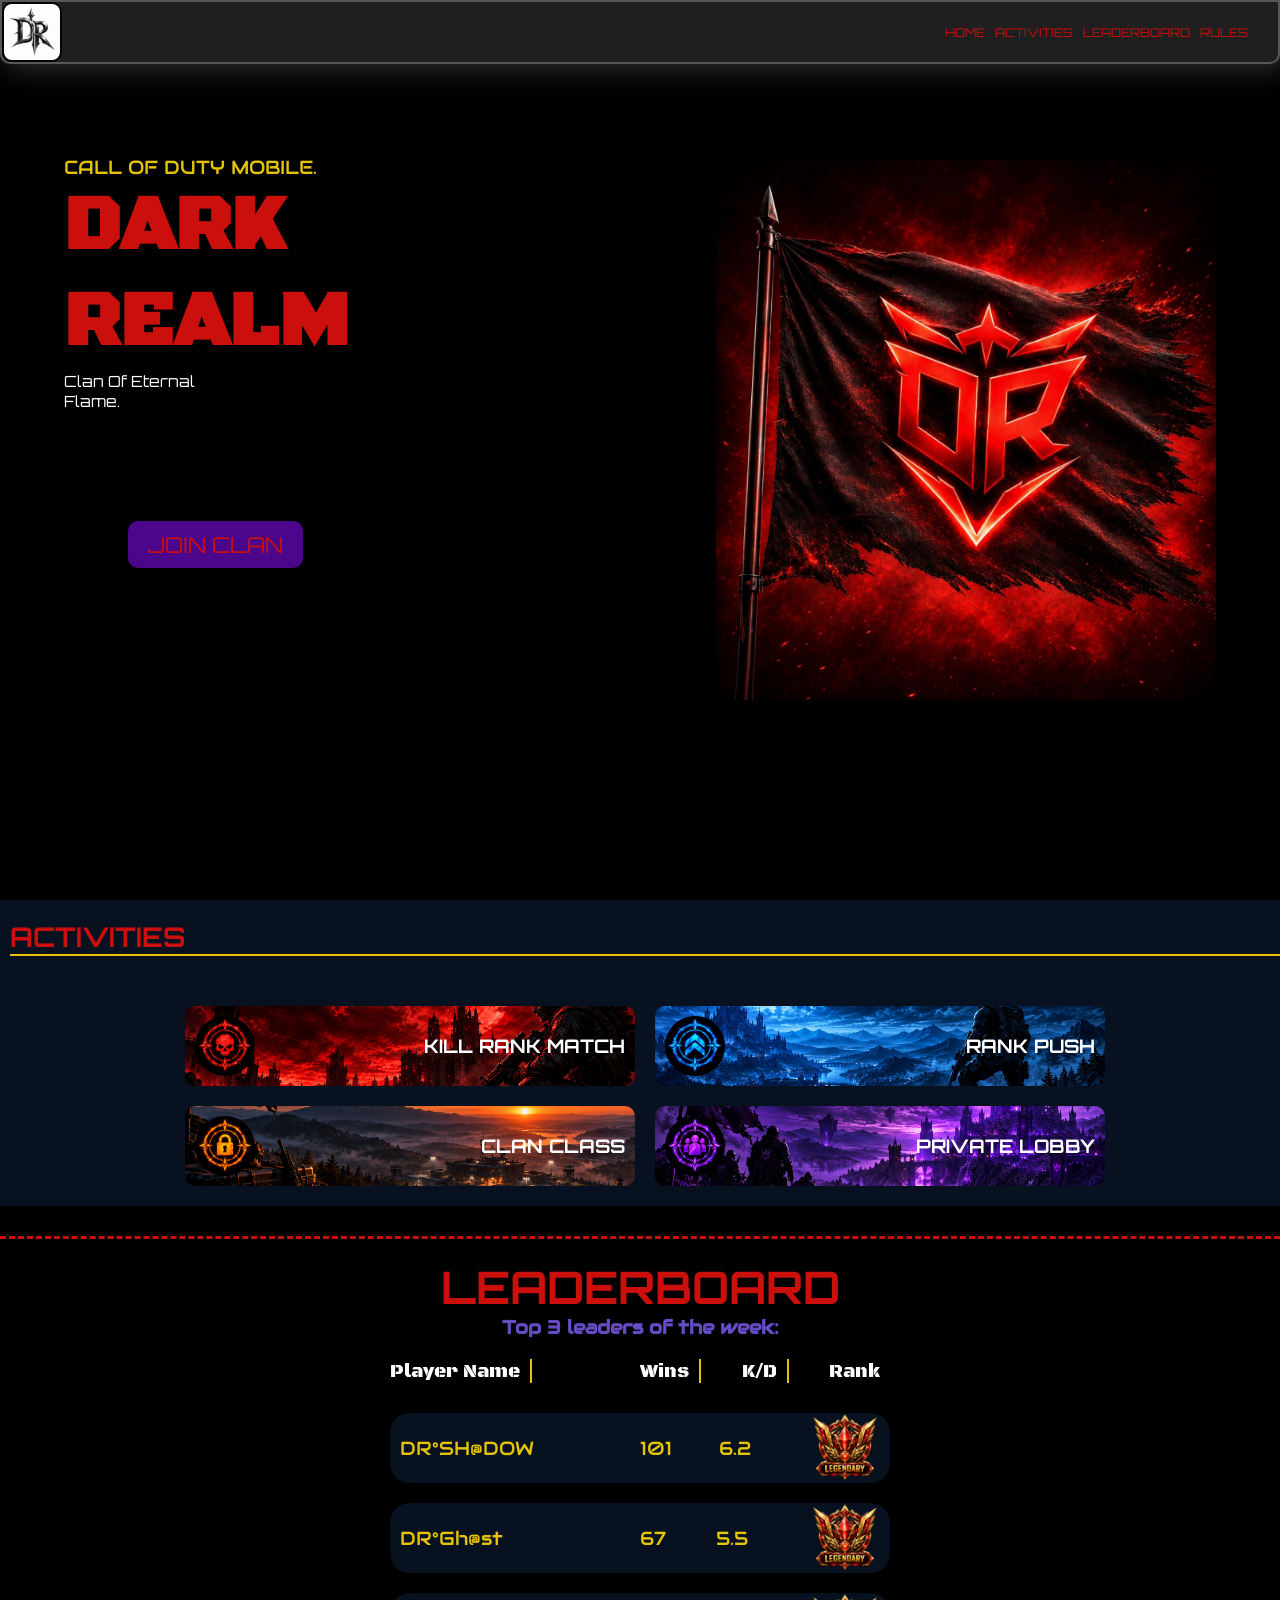
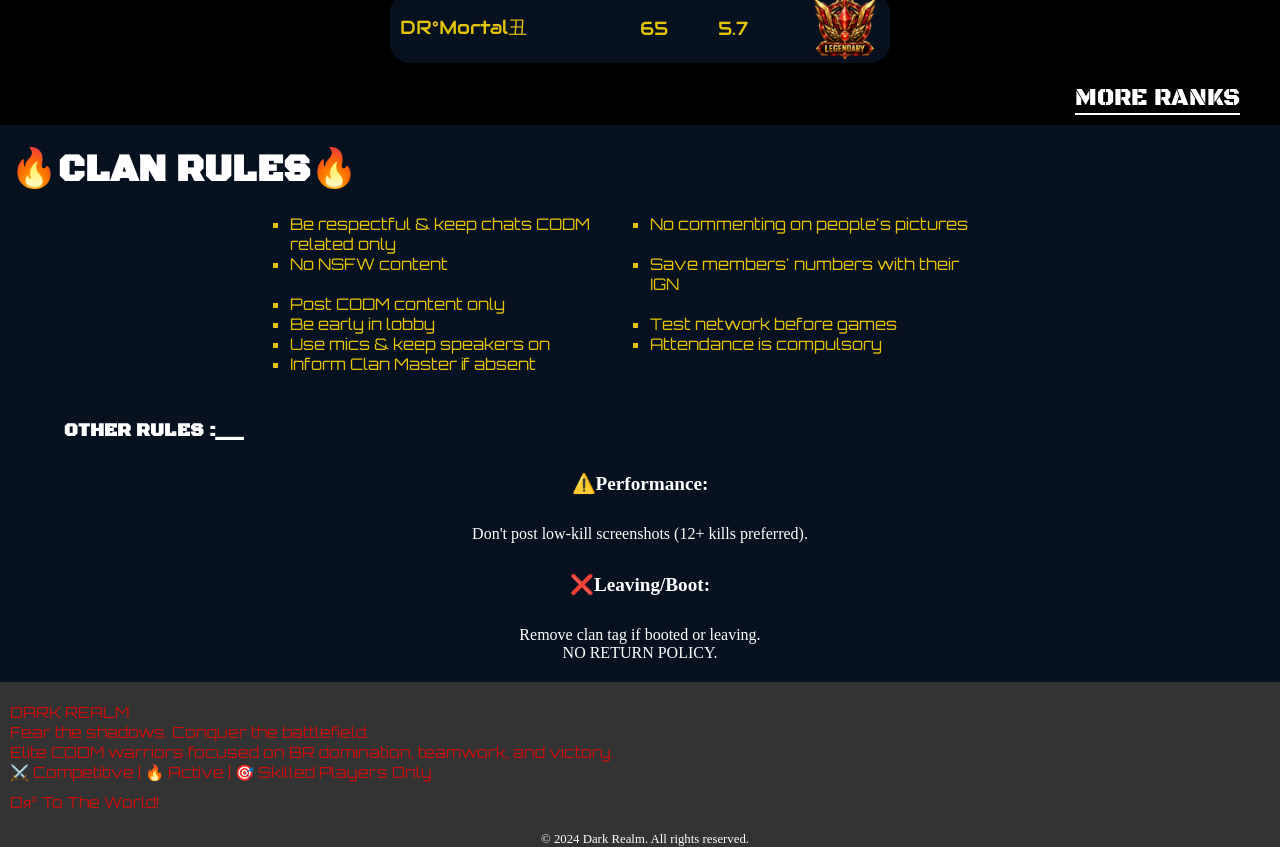
<file: index.html>
<!DOCTYPE html>
<html lang="en">
<head>
    <meta charset="UTF-8">
    <meta name="viewport" content="width=device-width, initial-scale=1.0">
    <link rel="icon" href="favico.png" type="image/png">
    <link rel="stylesheet" href="dark.css">
    <title>Dark Realm</title>
</head>
<body>
    <header id="home">
        <div class="nav">
        <img src="favico.png" alt="logo" >
        <nav>
           <button>MENU</button>
           <div>
            <a href="#home">HOME</a>
            <a href="#activities">ACTIVITIES</a>
            <a href="#leaderboard">LEADERBOARD</a>
            <a href="#rules">RULES</a>
            <a href="https://wa.me/2349075211606?text=I%20would%20like%20to%20join%20the%20clan!" target="_blank">JOIN CLAN</a>
           </div>
        </nav>
        </div>
        <div class="content">
                <p>CALL OF DUTY MOBILE.</p>
                <h1>DARK <span>REALM</span></h1>
                <p>Clan Of Eternal <br> Flame.</p>
                <a href="https://wa.me/2349075211606?text=I%20would%20like%20to%20join%20the%20clan!" target="_blank">JOIN CLAN</a>
                <img src="newback.jpg" alt="">
        </div>
    </header>
    <main>
        <section id="activities">
            <h2>ACTIVITIES</h2>
           <div>
             <div class="activity">
                <div>
                   <img src="logo1.png">
                   <h3>KILL RANK MATCH</h3>
                </div>
                <p>Lorem, ipsum dolor sit amet consectetur adipisicing elit. Cumque veritatis, tenetur alias quis ullam eaque aut suscipit amet laborum ipsum.</p>
            </div>
            <div class="activity">
                <div>
                   <img src="logo2.png">
                   <h3>RANK PUSH</h3>
                </div>
                <p>Lorem ipsum dolor, sit amet consectetur adipisicing elit. Consequuntur a corrupti dolorem porro delectus atque eius quam beatae rem magnam.</p>
            </div>
            <div class="activity">
                <div>
                   <img src="logo3.png">
                   <h3>CLAN CLASS</h3>
                </div>
                <p>Lorem ipsum dolor, sit amet consectetur adipisicing elit. Delectus laborum vel qui quo nisi repudiandae quasi molestias ipsam quaerat iusto!</p>
            </div>
            <div class="activity">
                <div>
                   <img src="logo4.png">
                   <h3>PRIVATE LOBBY</h3>
                </div>
                <p>Lorem ipsum dolor sit, amet consectetur adipisicing elit. Iste praesentium minima excepturi rem aperiam tenetur quisquam porro necessitatibus nemo reiciendis?</p>
            </div>
        </section>
        <section id="leaderboard">
            <h2>LEADERBOARD</h2>
            <P>Top 3 leaders of the week:</P>
            <div class="table">
                   <div class="thead">
                            <p>Player Name</p>
                        <div>
                          <p>Wins</p>
                          <p>K/D</p>
                          <p>Rank</p>
                        </div>
                   </div>
                    <div class="tbody">
                        <p>DR°SH@DOW</p>
                        <div>
                          <p>101</p>
                          <p>6.2</p>
                          <img src="legendary.png" alt="">
                        </div>
                   </div>
                   <div class="tbody">
                        <p>DR°Gh@st</p>
                        <div>
                          <p>67</p>
                          <p>5.5</p>
                          <img src="legendary.png" alt=""> 
                        </div>
                   </div>
                   <div class="tbody">
                        <p>DR°Mortal丑</p>
                        <div>
                          <p>65</p>
                          <p>5.7</p>
                          <img src="legendary.png" alt=""> 
                        </div>
                   </div>
                   <a href="leaderboard.html">MORE RANKS</a>
            </div>
        </section>
        <section id="rules">
            <h2>CLAN RULES</h2>
            <ul>
               <li>Be respectful & keep chats CODM related only</li>
               <li>No commenting on people&apos;s pictures</li>
               <li>No NSFW content</li>
               <li>Save members&apos; numbers with their IGN</li>
               <li>Post CODM content only</li>
               <div class="line"></div>
               <li>Be early in lobby</li>
               <li>Test network before games</li>
               <li>Use mics & keep speakers on</li>
               <li>Attendance is compulsory</li>
               <li>Inform Clan Master if absent</li>
            </ul>
            <h3>OTHER RULES :__</h3>
            <h4>Performance:</h4>
            <p> Don&apos;t post low-kill screenshots (12+ kills preferred).</p>
            <h4>Leaving/Boot:</h4>
            <p> Remove clan tag if booted or leaving. <br>
                NO RETURN POLICY.
            </p>
        </section>
        </div>
    </main>
    <footer>
        <div>
            <p>DARK REALM <br>
               Fear the shadows. Conquer the battlefield.<br>
               Elite CODM warriors focused on BR domination, teamwork, and victory.<br>
               ⚔️ Competitive | 🔥 Active | 🎯 Skilled Players Only</p>
            <p>Dя° To The World!</p>
        </div>
        <p>© 2024 Dark Realm. All rights reserved.</p>
    </footer>
</body>
</html>
</file>
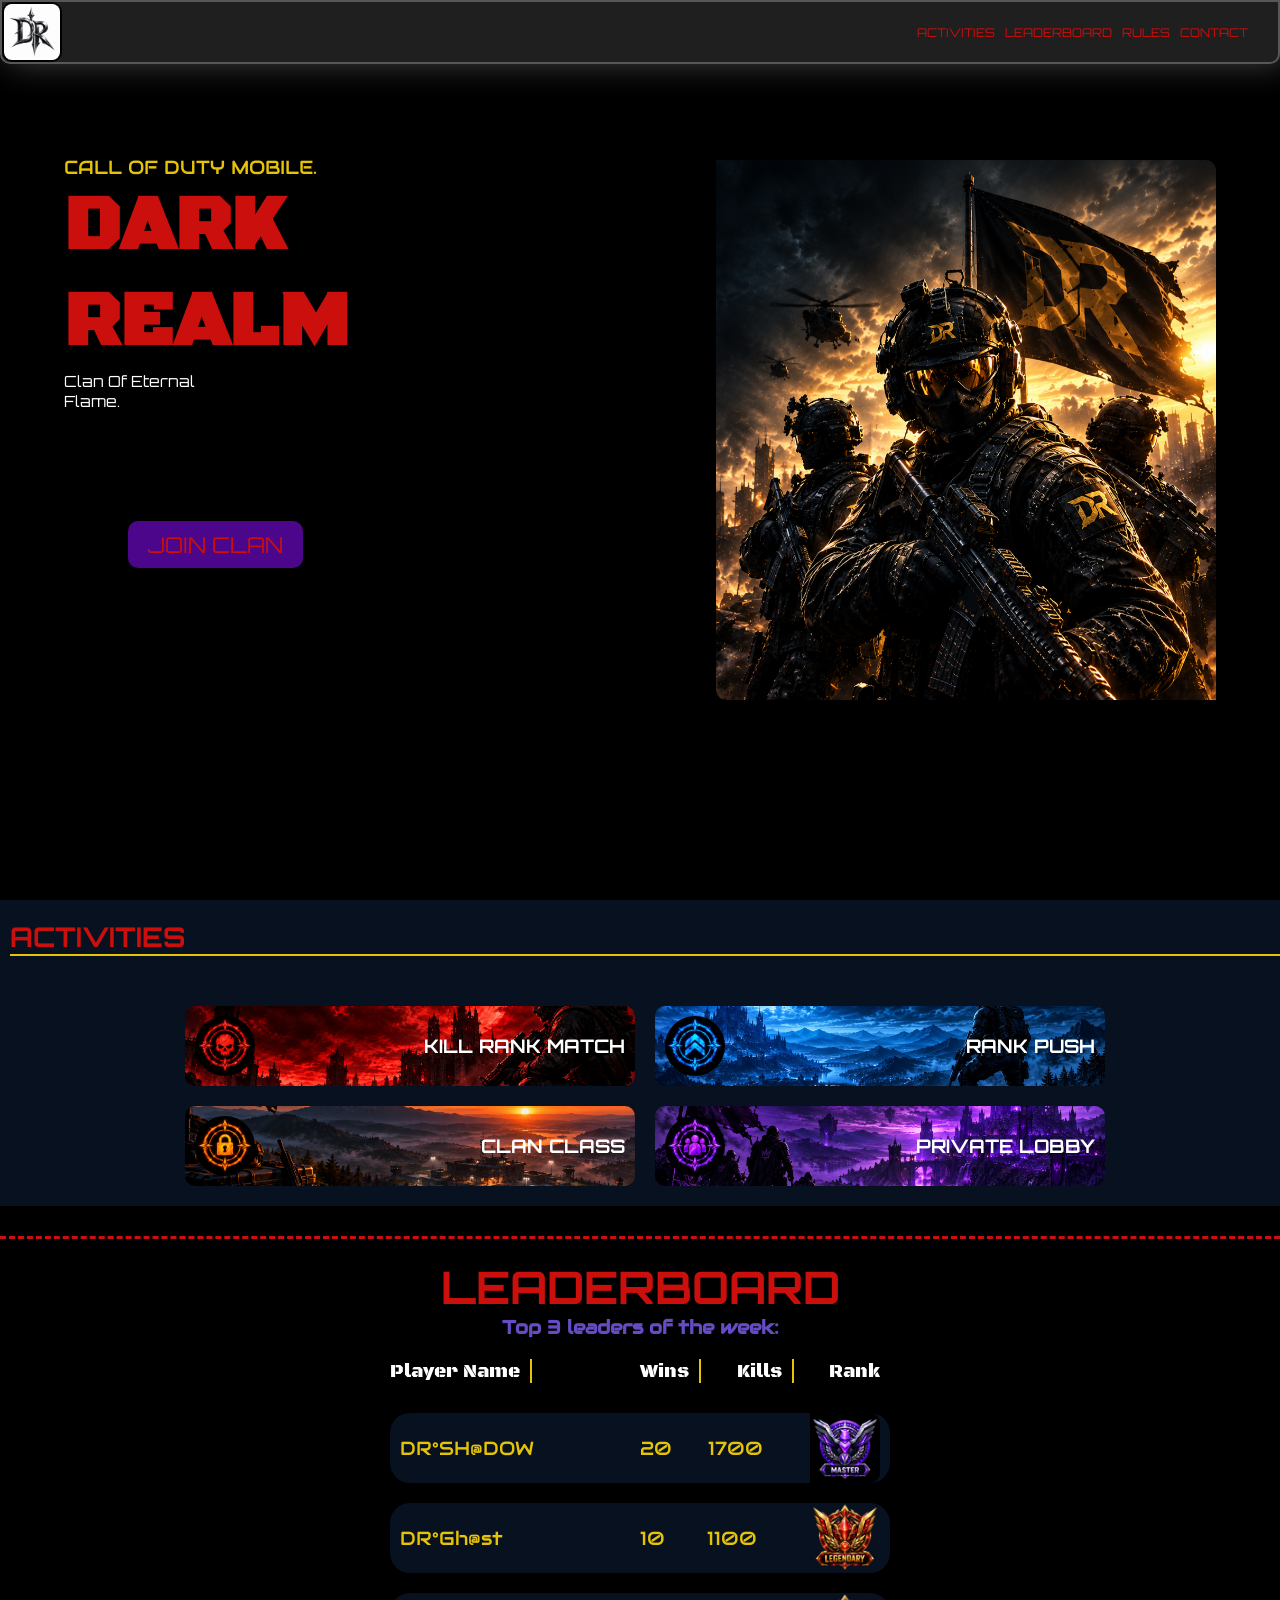
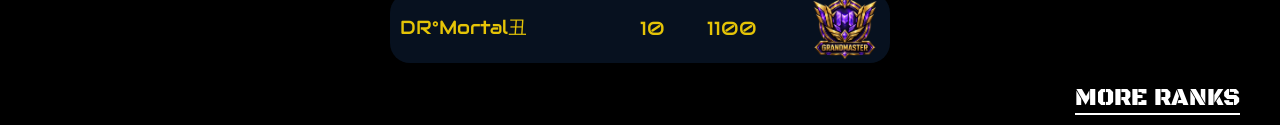
<file: dark.html>
<!DOCTYPE html>
<html lang="en">
<head>
    <meta charset="UTF-8">
    <meta name="viewport" content="width=device-width, initial-scale=1.0">
    <link rel="icon" href="favico.png" type="image/png">
    <link rel="stylesheet" href="dark.css">
    <title>Dark Realm</title>
</head>
<body>
    <header>
        <div class="nav">
        <img src="favico.png" alt="logo" >
        <nav>
           <button>MENU</button>
           <div>
            <a href="#activities">ACTIVITIES</a>
            <a href="#leaderboard">LEADERBOARD</a>
            <a href="#rules">RULES</a>
            <a href="#contact">CONTACT</a>
            <a href="#">JOIN CLAN</a>
           </div>
        </nav>
        </div>
        <div class="content">
                <p>CALL OF DUTY MOBILE.</p>
                <h1>DARK <span>REALM</span></h1>
                <p>Clan Of Eternal <br> Flame.</p>
                <a href="">JOIN CLAN</a>
                <img src="background.png" alt="">
        </div>
    </header>
    <main>
        <section id="activities">
            <h2>ACTIVITIES</h2>
           <div>
             <div class="activity">
                <div>
                   <img src="logo1.png">
                   <h3>KILL RANK MATCH</h3>
                </div>
                <p>Lorem, ipsum dolor sit amet consectetur adipisicing elit. Cumque veritatis, tenetur alias quis ullam eaque aut suscipit amet laborum ipsum.</p>
            </div>
            <div class="activity">
                <div>
                   <img src="logo2.png">
                   <h3>RANK PUSH</h3>
                </div>
                <p>Lorem ipsum dolor, sit amet consectetur adipisicing elit. Consequuntur a corrupti dolorem porro delectus atque eius quam beatae rem magnam.</p>
            </div>
            <div class="activity">
                <div>
                   <img src="logo3.png">
                   <h3>CLAN CLASS</h3>
                </div>
                <p>Lorem ipsum dolor, sit amet consectetur adipisicing elit. Delectus laborum vel qui quo nisi repudiandae quasi molestias ipsam quaerat iusto!</p>
            </div>
            <div class="activity">
                <div>
                   <img src="logo4.png">
                   <h3>PRIVATE LOBBY</h3>
                </div>
                <p>Lorem ipsum dolor sit, amet consectetur adipisicing elit. Iste praesentium minima excepturi rem aperiam tenetur quisquam porro necessitatibus nemo reiciendis?</p>
            </div>
        </section>
        <section id="leaderboard">
            <h2>LEADERBOARD</h2>
            <P>Top 3 leaders of the week:</P>
            <div class="table">
                   <div class="thead">
                            <p>Player Name</p>
                        <div>
                          <p>Wins</p>
                          <p>Kills</p>
                          <p>Rank</p>
                        </div>
                   </div>
                    <div class="tbody">
                        <p>DR°SH@DOW</p>
                        <div>
                          <p>20</p>
                          <p>1700</p>
                          <img src="master.png" alt="">
                        </div>
                   </div>
                   <div class="tbody">
                        <p>DR°Gh@st</p>
                        <div>
                          <p>10</p>
                          <p>1100</p>
                          <img src="legendary.png" alt=""> 
                        </div>
                   </div>
                   <div class="tbody">
                        <p>DR°Mortal丑</p>
                        <div>
                          <p>10</p>
                          <p>1100</p>
                          <img src="grandmaster.png" alt=""> 
                        </div>
                   </div>
                   <a href="">MORE RANKS</a>
            </div>
        </section>
        <!--
        <section></section>
        <section></section>-->
        </div>
    </main>
</body>
</html>
</file>
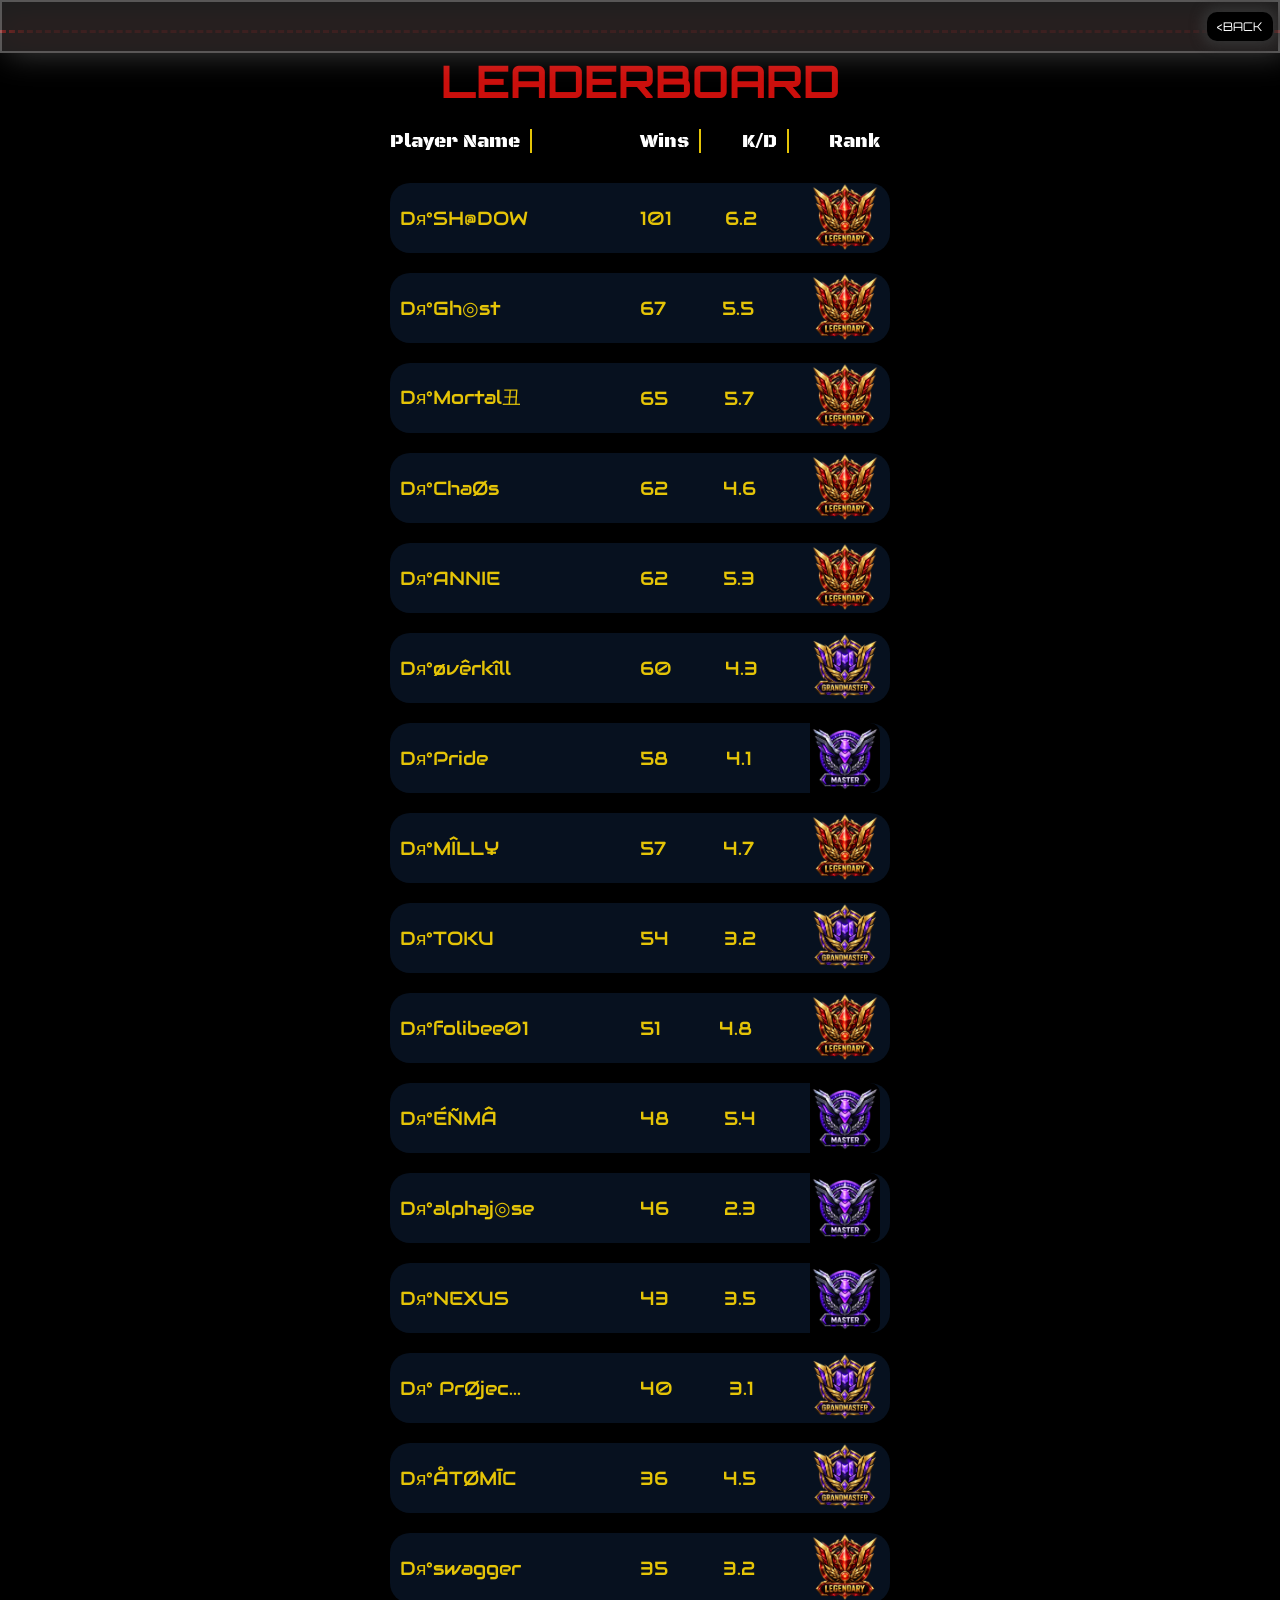
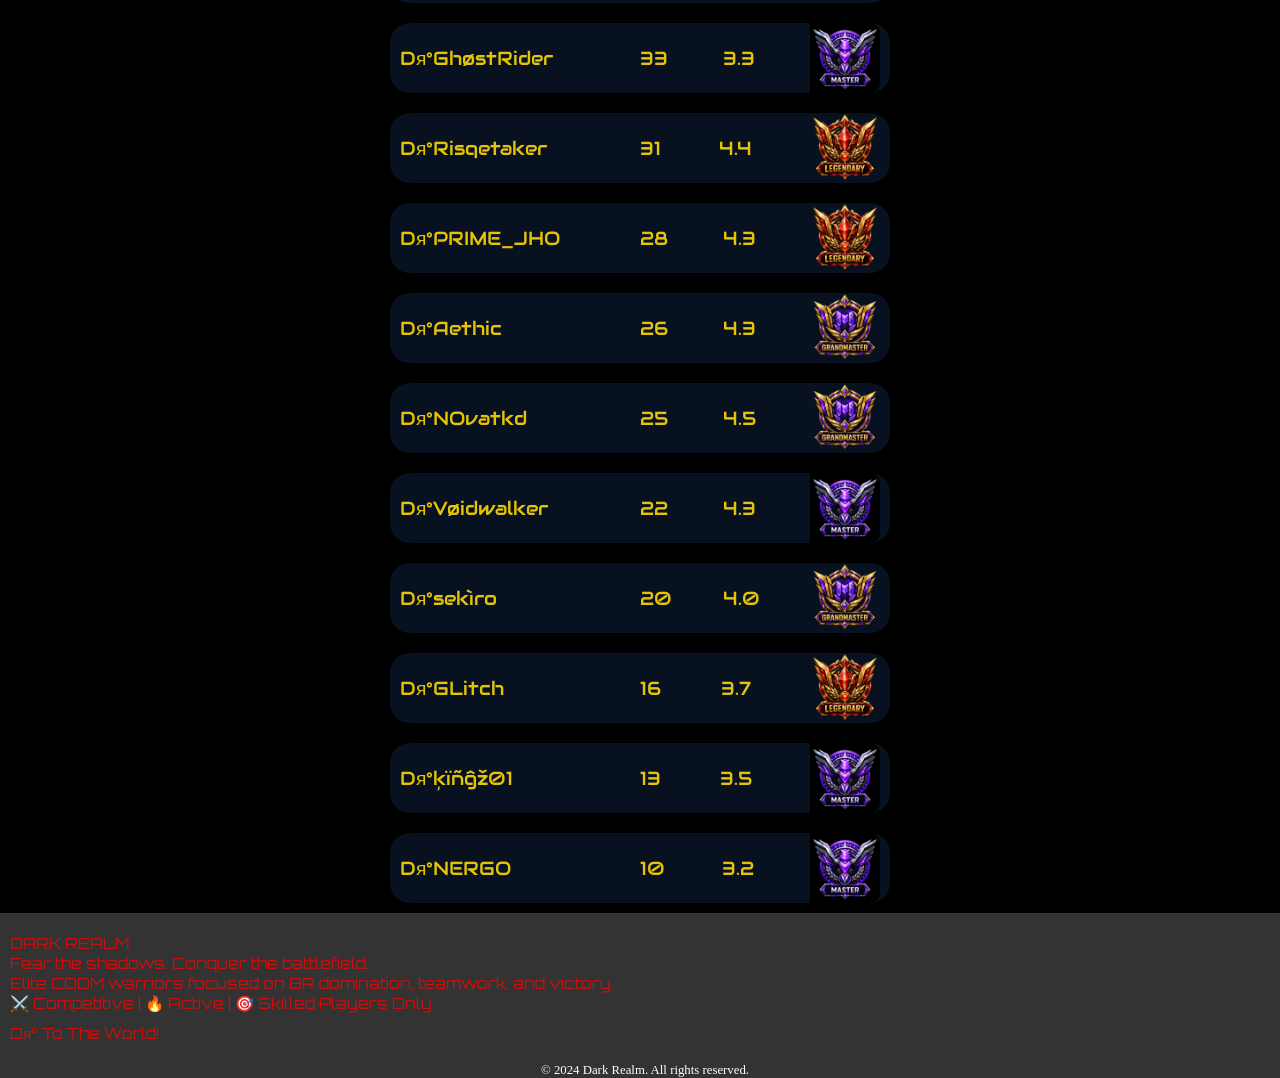
<file: leaderboard.html>
<!DOCTYPE html>
<html lang="en">
<head>
    <meta charset="UTF-8">
    <meta name="viewport" content="width=device-width, initial-scale=1.0">
    <link rel="stylesheet" href="dark2.css">
    <link rel="icon" href="favico.png" type="image/png">
    <title>leaderboard page</title>
</head>
<body>
    <header>
         <nav>
           <a href="index.html">&lt;BACK</a>
         </nav>
         <section id="leaderboard">
            <h2>LEADERBOARD</h2>
            <p></p>
            <div class="table">
                   <div class="thead">
                            <p>Player Name</p>
                        <div>
                          <p>Wins</p>
                          <p>K/D</p>
                          <p>Rank</p>
                        </div>
                   </div>
                    <div class="tbody">
                        <p>Dя°SH@DOW</p>
                        <div>
                          <p>101</p>
                          <p>6.2</p>
                          <img src="legendary.png" alt="">
                        </div>
                   </div>
                   <div class="tbody">
                        <p>Dя°Gh◎st</p>
                        <div>
                          <p>67</p>
                          <p>5.5</p>
                          <img src="legendary.png" alt=""> 
                        </div>
                   </div>
                   <div class="tbody">
                        <p>Dя°Mortal丑</p>
                        <div>
                          <p>65</p>
                          <p>5.7</p>
                          <img src="legendary.png" alt=""> 
                        </div>
                   </div>
                   <!--new start-->
                   <div class="tbody">
                            <p>Dя°ChaØs</p>
                            <div>
                              <p>62</p>
                              <p>4.6</p>
                              <img src="legendary.png" alt=""> 
                            </div>
                    </div>    
                   <div class="tbody">
                        <p>Dя°ANNIE</p>
                        <div>
                          <p>62</p>
                          <p>5.3</p>
                          <img src="legendary.png" alt=""> 
                        </div>
                   </div>
                    <div class="tbody">
                          <p>Dя°øvêrkîll</p>
                          <div>
                            <p>60</p>
                            <p>4.3</p>
                            <img src="grandmaster.png" alt=""> 
                          </div>
                    </div>
                    <div class="tbody">
                            <p>Dя°Pride</p>
                            <div>
                              <p>58</p>
                              <p>4.1</p>
                              <img src="master.png" alt=""> 
                            </div>
                    </div>
                    <div class="tbody">
                            <p>Dя°MÎLL¥</p>
                            <div>
                              <p>57</p>
                              <p>4.7</p>
                              <img src="legendary.png" alt=""> 
                            </div>
                    </div> 
                    <div class="tbody">
                            <p>Dя°TOKU</p>
                            <div>
                              <p>54</p>
                              <p>3.2</p>
                              <img src="grandmaster.png" alt=""> 
                            </div>
                    </div>
                    <div class="tbody">
                            <p>Dя°folibee01</p>
                            <div>
                              <p>51</p>
                              <p>4.8</p>
                              <img src="legendary.png" alt=""> 
                            </div>
                    </div>
                    <div class="tbody">
                            <p>Dя°ÉÑMÂ</p>
                            <div>
                              <p>48</p>
                              <p>5.4</p>
                              <img src="master.png" alt=""> 
                            </div>
                    </div> 
                    <div class="tbody">
                            <p>Dя°alphaj◎se</p>
                            <div>
                              <p>46</p>
                              <p>2.3</p>
                              <img src="master.png" alt=""> 
                            </div>
                    </div>
                    <div class="tbody">
                            <p>Dя°NEXUS</p>
                            <div>
                              <p>43</p>
                              <p>3.5</p>
                              <img src="master.png" alt=""> 
                            </div>
                    </div>
                    <div class="tbody">
                            <p>Dя° PrØjec...</p>
                            <div>
                              <p>40</p>
                              <p>3.1</p>
                              <img src="grandmaster.png" alt=""> 
                            </div>
                    </div>
                    <div class="tbody">
                            <p>Dя°ÅTØMĪC</p>
                            <div>
                              <p>36</p>
                              <p>4.5</p>
                              <img src="grandmaster.png" alt=""> 
                            </div>
                    </div>
                    <div class="tbody">
                            <p>Dя°swagger</p>
                            <div>
                              <p>35</p>
                              <p>3.2</p>
                              <img src="legendary.png" alt=""> 
                            </div>
                    </div>
                    <div class="tbody">
                            <p>Dя°GhøstRider</p>
                            <div>
                              <p>33</p>
                              <p>3.3</p>
                              <img src="master.png" alt=""> 
                            </div>
                    </div>
                    <div class="tbody">
                            <p>Dя°Risqetaker</p>
                            <div>
                              <p>31</p>
                              <p>4.4</p>
                              <img src="legendary.png" alt=""> 
                            </div>
                    </div>
                    <div class="tbody">
                            <p>Dя°PRIME_JHO</p>
                            <div>
                              <p>28</p>
                              <p>4.3</p>
                              <img src="legendary.png" alt=""> 
                            </div>
                    </div>
                    <div class="tbody">
                            <p>Dя°Aethic</p>
                            <div>
                              <p>26</p>
                              <p>4.3</p>
                              <img src="grandmaster.png" alt=""> 
                            </div>
                    </div>
                    <div class="tbody">
                            <p>Dя°NOvatkd</p>
                            <div>
                              <p>25</p>
                              <p>4.5</p>
                              <img src="grandmaster.png" alt=""> 
                            </div>
                    </div>
                     <div class="tbody">
                            <p>Dя°Vøidwalker</p>
                            <div>
                              <p>22</p>
                              <p>4.3</p>
                              <img src="master.png" alt=""> 
                            </div>
                    </div>   
                    <div class="tbody">
                            <p>Dя°sekìro</p>
                            <div>
                              <p>20</p>
                              <p>4.0</p>
                              <img src="grandmaster.png" alt=""> 
                            </div>
                    </div>   
                    <div class="tbody">
                            <p>Dя°GLitch</p>
                            <div>
                              <p>16</p>
                              <p>3.7</p>
                              <img src="legendary.png" alt=""> 
                            </div>
                    </div>   
                    <div class="tbody">
                            <p>Dя°ķïñĝž01</p>
                            <div>
                              <p>13</p>
                              <p>3.5</p>
                              <img src="master.png" alt=""> 
                            </div>
                    </div>  
                    <div class="tbody">
                            <p>Dя°NERGO</p>
                            <div>
                              <p>10</p>
                              <p>3.2</p>
                              <img src="master.png" alt=""> 
                            </div>
                    </div>    
            </div>
        </section>
    </header>
     <footer>
        <div>
            <p>DARK REALM <br>
               Fear the shadows. Conquer the battlefield.<br>
               Elite CODM warriors focused on BR domination, teamwork, and victory.<br>
               ⚔️ Competitive | 🔥 Active | 🎯 Skilled Players Only</p>
            <p>Dя° To The World!</p>
        </div>
        <p>© 2024 Dark Realm. All rights reserved.</p>
    </footer>
</body>
</html>
</file>
<file: dark.css>
@import url('https://fonts.googleapis.com/css2?family=Audiowide&family=Black+Ops+One&family=Orbitron:wght@400..900&display=swap');
*{
    box-sizing: border-box;
    margin: 0;
    padding: 0;
    scroll-behavior: smooth;
}
html {

}
:root{
    --color: #000;
    --font-size-p: 0.75rem;
    --color-1: #e5c407;
    --red: #cb0f0c;
    --white: #fff;
    --color-3: #07111f;
}
body{
    background: var(--color);
    height: 100dvh;
}
/* hero section */
header{
    position: relative;
    overflow: hidden;
    height: 100vh;
}
header > div:first-of-type{
width: 100%;
 display: flex;
 align-items: center;
 justify-content: space-between;
 flex-direction: row;
position: fixed;
top: 0;
border-radius: 0 0 10px 10px;
background: rgba(255, 255, 255, 0.12);
border: 2px solid rgba(255, 255, 255, 0.25);
backdrop-filter: blur(17px);
box-shadow: 7px 0 32px 0 rgba(255, 255, 255, 0.25);
z-index: 1000;
}
header  img{
    width: 10%;
    height: 10%;
    max-width: 60px;
    max-height: 60px;
    border-radius: 10px;
    border: 2px solid ;
    margin: 0;
}
nav{
    padding-right: 20px;
}
nav div{
    display: flex;
    width: auto;
    max-width: 400px;
    justify-content: center;
    gap: 10px;
    padding: 0 10px 0 0;
}
nav button{
    display: none;
}
nav div a {
    font-size: var(--font-size-p);
    text-decoration: none;
    color: var(--red);
    font-family: Orbitron, sans-serif;
}
nav div a:hover{
padding: 5px;
border-radius: 10px;
background: rgba(255, 255, 255, 0.12);
border: 2px solid rgba(255, 255, 255, 0.25);
backdrop-filter: blur(17px);
box-shadow: 7px 0 32px 0 rgba(255, 255, 255, 0.25);
} 
nav div a:last-of-type {
    display: none;
}
/* hero body*/
header .content{
    margin-top: calc(15vh + 20px);
}
header .content *{
    display: block;
}
header .content img{
    width: 50vw;
    max-width: 500px;
    height: 60vh;
    max-height: 550px;
    border-radius: 0 10px 0 10px;
    border: none;
    margin-right: 0;
    position: absolute;
    right: 10%;
    z-index: -1;
    
}
header .content h1{
    font-family: Black Ops One, sans-serif;
    color: var(--red);
    font-size: clamp(4rem, 6vw, 7rem);
}
header .content p:first-of-type{
font-family: Audiowide, sans-serif;
color: var(--color-1);
font-size: 1.2rem;
}
header .content p, h1, img{
    margin-left: 5%;
 }
header .content img{
    position: absolute;
    right: 5%;
    top: calc(250px - 10vh);
 }
header .content p:last-of-type{
    font-family: Orbitron, sans-serif;
    color: var(--white);
    font-size: clamp(0.8rem, 1.2vw, 1.5rem);
 }
 header .content a {
    display: inline-block;
        height: auto;
        padding: 10px 20px;
        text-align: center;
        font-size: clamp(0.9rem, 1.7vw, 2rem);
        color: var(--white);
        border-radius: 10px;
        background: #4b068c;
    text-decoration: none;
    color: var(--red);
    font-family: Orbitron, sans-serif;
    margin-left: 10vw;
    margin-top: calc(200px - 10vh);
 }
 header .content a:hover {
border-radius: 10px;
background: rgba(255, 255, 255, 0.12);
border: 2px solid rgba(255, 255, 255, 0.25);
backdrop-filter: blur(17px);
box-shadow: 7px 0 32px 0 rgba(255, 255, 255, 0.25);
 }
 /* main content activities section*/
 main #activities {
    background-color: var(--color-3);
    padding-bottom: 20px;
 }
 #activities {
    padding: 20px 0 20px 10px;
 }
 #activities > h2 {
    font-size: 1.7rem;
    font-family: Orbitron, sans-serif;
    text-align: left;
    margin-bottom: 50px;
    border-bottom: 2px solid var(--color-1);
    color: var(--red);
 }
 #activities > div  {
     display: flex;
     flex-flow: row wrap;
     gap: 20px;
     align-items: center;
     justify-content: center;
     height: auto;
 }
 .activity{
    width: 70vw;
    max-width: 450px;
    height: 80px;
    padding: 10px 10px 20px;
    overflow: hidden;
    border-radius: 10px;
    color: var(--white);
    transition: all 1.5s linear
 }
 .activity:hover {
    height: auto;
    box-shadow: 0 5px 5px var(--color-1);
    transition: all 2s linear
 }
 .activity div h3{
  font-family: Orbitron, sans-serif;
 }
 .activity p{
    margin-top: 20px;
    font-family: Audiowide, sans-serif;
 }
 .activity div{
    display: flex;
    align-items: center;
    justify-content: space-between;
 }
 .activity:nth-child(1){
   background-image: url(background5.png);
   background-size: cover;
   background-position: center;
   background-repeat: no-repeat;
 }.activity:nth-child(2){
   background-image: url(background2.png);
   background-size: cover;
   background-position: center;
   background-repeat: no-repeat;
 }
 .activity:nth-child(3){
   background-image: url(background3.png);
   background-size: cover;
   background-position: center;
   background-repeat: no-repeat;
 }
 .activity:nth-child(4){
   background-image: url(background4.png);
   background-size: cover;
   background-position: center;
   background-repeat: no-repeat;
 }
 .activity img{
    width: 60px;
    height: 60px;
    border-radius: 50%;
    margin: 0;
 }
 /* leaderboard section */
 #leaderboard{
    background-color: var(--color);
    padding: 30px 0 0;
 }
 #leaderboard > h2 {
    font-size: clamp(2.2rem, 3.5vw, 3.5rem);
    text-align: center;
    font-weight: bold;
    padding-top: 20px;
    color: var(--red);
    font-family: Orbitron, sans-serif;
    border-top: 3px dashed var(--red);
 }
 #leaderboard > p {
    font-family: Audiowide, sans-serif;
    text-align: center;
    font-weight: 600;
    color: var(--re, rgb(102, 76, 196));
    font-size: clamp(1.1rem, 1.5vw, 1.7rem);
    margin-bottom: 20px;
 }
 .table {
    display: flex;
    flex-direction: column;
 }
 .table > div{
    width: 90vw;
    max-width: 500px;
    display: flex;
    justify-content: space-between;
    gap: 40px;
 }
 .table > div:first-of-type {
    padding: 0;
    margin: 0 auto 20px;
 }
 .table a {
    align-self: flex-end;
    margin: 10px 40px 10px 10px;
    text-decoration: none;
    font-family: Black Ops One, sans-serif;
    color: var(--white);
    font-size: clamp(1.1rem, 2vw, 1.5rem);
    border-bottom: 2px solid;
 }
 .table a:hover {
    background: linear-gradient(135deg, var(--red), var(--color-1));
    background-clip: text;
    -webkit-text-fill-color: transparent;
    -webkit-background-clip: text;
    border-radius: 10px;
    text-decoration: underline;
    padding: 10px 5px;
    border-bottom: none;
    box-shadow: 0 0 6px 1px var(--white);
 }
 .thead p{
    padding-right: 10px;
    color: var(--white);
    font-size: clamp(1.2rem, 1.5vw, 2rem);
    font-family: Black Ops One, sans-serif;
    border-right: 2px solid var(--color-1);
 }
 .thead div p:last-of-type{
    border: none;
 }
 .thead > div {
    width: 50%;
    display: flex;
    justify-content: space-between;
    gap: 15px
 }
 .tbody p{
    font-size: clamp(1.2rem, 1.5vw, 2rem);
 }
 .tbody > div img {
    width: 70px;
    height: 70px;
    border-radius: 0 10px 10px 0;
    border: none;
 }
 .tbody {
    display: flex;
    align-items: center;
    font-family: Audiowide, sans-serif;
    color: var(--color-1);
    background: #07111f;
    margin: 10px auto;
    padding: 0 10px;
    border-radius: 20px;
 }
 .tbody div {
    height: 100%;
    align-items: center;
    width: 50%;
    display: flex;
    gap: 10px;
    justify-content: space-between;
 }
 /* main rules section */
 #rules {
    background-color: var(--color-3);
       color: var(--white);
       padding-top: 20px;
       padding-bottom: 20px;
 }
 #rules > h2 {
    margin: 0 10px 20px;
    font-family: Black Ops One, sans-serif;
    font-size: clamp(1.5rem, 3vw, 3rem);
 }
 #rules > h2::before{
    content: "🔥";
 }
 #rules > h2::after {
    content: "🔥";
 }
 #rules ul {
    width: 80vw;
    max-width: 700px;
    margin: auto;
    display: grid;
    grid-template-columns: 1fr 1fr;
    column-gap: 20px;
 }
 #rules ul li {
    list-style-type: square;
    font-weight: 100;
     color: var(--color-1);
    font-family: Orbitron, sans-serif;
 }
 #rules h3 {
    margin: 5vh 0 10px 5vw;
    font-family: Black Ops One, sans-serif;
 }
 #rules h4 {
    text-align: center;
    font-size: 1.2rem;
    margin: 30px;
 }
 #rules p {
    text-align: center;
 }
#rules h4:first-of-type::before {
 content: "⚠️";
}
#rules h4:nth-of-type(2)::before{
    content: "❌";
}
/* footer section */
footer {
    background-color: #333;
    color: var(--red);
    padding: 20px 0 0;
    display: flex;
    flex-direction: column;
    gap: 20px;
    padding-left: 10px;
}
footer > div {
    display: flex;
   flex-direction: column;
    gap: 10px;
   }
footer > div p {
    font-family: Orbitron, sans-serif;
    font-size: clamp(0.8rem, 1.2vw, 1.7rem);
}
footer > p {
   color: var(--white);
   font-size: clamp(0.8rem, 1vw, 1.2rem);
   text-align: center;
}
 /* mobile version */
 @media screen and (max-width: 450px){
     /* menu effects*/
     body {
        background: var(--color);
     }
    nav {
        position: relative;
        padding: 0;
    }
    nav button {
        margin-right: 15px;
        display: block;
        font-size: var(--font-size-p);
        font-family: Orbitron, sans-serif;
        border-radius: 10px;
        border: none;
        padding: 7px 10px;
        color: var(--white);
        background: var(--color);
        box-shadow: 0 0 12px 5px #333;
    }
    nav div{
        width: 0;
        transform: scale(0) translate(0, 0);
        height: 0;
        background: black;
        flex-direction: column;
        align-items: center;
        position: absolute;
        top: 100%;
        right: 0;
        padding: 30px 0 20px;
        border-radius: 10px 0 10px 10px;
        overflow: hidden;
        transition: all 0.3s ease;
    }
    nav div a {
        margin: 10px auto;
    }
    nav:hover div{
        transform: scale(1) translate(0, 0);
        height: auto;
        width: 60vw;
         transition: all 0.3 ease;
         z-index: 99;
         margin: 0;
    }
    nav div a:last-of-type{
        display: block;
        width: 70%;
        height: auto;
        padding: 10px 10px;
        text-align: center;
        font-size: calc(var(--font-size-p) + 10px);
        margin: auto;
        color: var(--white);
        border-radius: 10px;
        background: #4b068c;
    }
    /* content */ 
    header .content{
        margin-top: calc(15vh + 20px);
        position: relative;
        height: calc(100dvh - 100px);
        min-height: 0;
    }
    header .content a{
        display: none;
    }
    header .content p, h1 {
        text-align: center;
    }
    header h1{font-family: Black Ops One, sans-serif;
        font-size: 3.5rem;
        color: var(--red);
    }
    header .content p:last-of-type {
        text-align: center;
        margin-top: 15px;
    }
    header .content img {
        width: 60vw;
        height: 50vh;
        max-width: 300px;
        max-height: 350px;
        position: absolute;
        left: 50%;
        top: 30vh;
        transform: translateX(-50%);
        margin-top: 0;
    }
    /* main activities */ 
    #activities > h2 {
        text-align: center;
        border: none;
    }
    .activity p{
        font-size: 1.2rem;
    }
    /*main leaderboard */
    .table a {
        text-align: center;
    }
    /* main rules */
    #rules ul {
    display: flex;
    flex-direction:column;
    }
}
/* tablet version */
@media screen and (min-width: 500px) and (max-width: 1000px){
    body {
        background-color: var(--color);
    }
 /* content*/
 header .content p, h1, img{
    margin-left: 5%;
 }
 header .content p:first-of-type {
    font-size: 1.5rem;
 }

 header .content img{
    right: 5%;
    top: 250px;
 }
 header .content a {
    display: inline-block;
        height: auto;
        padding: 10px 20px;
        text-align: center;
        font-size: 1.5rem;
        color: var(--white);
        border-radius: 10px;
        background: #4b068c;
    text-decoration: none;
    color: var(--red);
    font-family: Orbitron, sans-serif;
    margin-left: 10vw;
    margin-top: calc(300px - 10vh);
 }
 header .content a:hover {
border-radius: 10px;
background: rgba(255, 255, 255, 0.12);
border: 2px solid rgba(255, 255, 255, 0.25);
backdrop-filter: blur(17px);
box-shadow: 7px 0 32px 0 rgba(255, 255, 255, 0.25);
 }
}
</file>
<file: dark2.css>
@import url('https://fonts.googleapis.com/css2?family=Audiowide&family=Black+Ops+One&family=Orbitron:wght@400..900&display=swap');
* {
   box-sizing: border-box;
   margin: 0;
   padding: 0;
}
:root{
    --color: #000;
    --font-size-p: 0.75rem;
    --color-1: #e5c407;
    --red: #cb0f0c;
    --white: #fff;
    --color-3: #07111f;
}
body {
   background-color: var(--color);
}
header nav {
   width: 100%;
 display: flex;
 padding: 10px 5px;
 align-items: center;
 flex-direction: row;
 justify-content: flex-end;
position: fixed;
top: 0;
background: rgba(255, 255, 255, 0.12);
border: 2px solid rgba(255, 255, 255, 0.25);
backdrop-filter: blur(17px);
box-shadow: 7px 0 32px 0 rgba(255, 255, 255, 0.25);
z-index: 1000;
}
nav a {
 text-decoration: none;
        display: block;
        font-size: var(--font-size-p);
        font-family: Orbitron, sans-serif;
        border-radius: 10px;
        border: none;
        padding: 7px 10px;
        color: var(--white);
        background: var(--color);
        box-shadow: 0 0 12px 5px #333;
}
#leaderboard{
    background-color: var(--color);
    padding: 30px 0 0;
 }
 #leaderboard > h2 {
    font-size: clamp(2.2rem, 3.5vw, 3.5rem);
    text-align: center;
    font-weight: bold;
    padding-top: 20px;
    color: var(--red);
    font-family: Orbitron, sans-serif;
    border-top: 3px dashed var(--red);
 }
 #leaderboard > p {
    font-family: Audiowide, sans-serif;
    text-align: center;
    font-weight: 600;
    color: var(--re, rgb(102, 76, 196));
    font-size: clamp(1.1rem, 1.5vw, 1.7rem);
    margin-bottom: 20px;
 }
 .table {
    display: flex;
    flex-direction: column;
 }
 .table > div{
    width: 90vw;
    max-width: 500px;
    display: flex;
    justify-content: space-between;
    gap: 40px;
 }
 .table > div:first-of-type {
    padding: 0;
    margin: 0 auto 20px;
 }
 .table a {
    align-self: flex-end;
    margin: 10px 40px 10px 10px;
    text-decoration: none;
    font-family: Black Ops One, sans-serif;
    color: var(--white);
    font-size: clamp(1.1rem, 2vw, 1.5rem);
    border-bottom: 2px solid;
 }
 .table a:hover {
    background: linear-gradient(135deg, var(--red), var(--color-1));
    background-clip: text;
    -webkit-text-fill-color: transparent;
    -webkit-background-clip: text;
    border-radius: 10px;
    text-decoration: underline;
    padding: 10px 5px;
    border-bottom: none;
    box-shadow: 0 0 6px 1px var(--white);
 }
 .thead p{
    padding-right: 10px;
    color: var(--white);
    font-size: clamp(1.2rem, 1.5vw, 2rem);
    font-family: Black Ops One, sans-serif;
    border-right: 2px solid var(--color-1);
 }
 .thead div p:last-of-type{
    border: none;
 }
 .thead > div {
    width: 50%;
    display: flex;
    justify-content: space-between;
    gap: 15px
 }
 .tbody p{
    font-size: clamp(1.2rem, 1.5vw, 2rem);
 }
 .tbody > div img {
    width: 70px;
    height: 70px;
    border-radius: 0 10px 10px 0;
    border: none;
 }
 .tbody {
    display: flex;
    align-items: center;
    font-family: Audiowide, sans-serif;
    color: var(--color-1);
    background: #07111f;
    margin: 10px auto;
    padding: 0 10px;
    border-radius: 20px;
 }
 .tbody div {
    height: 100%;
    align-items: center;
    width: 50%;
    display: flex;
    gap: 10px;
    justify-content: space-between;
 }
 /* Footer Styles */
 footer {
    background-color: #333;
    color: var(--red);
    padding: 20px 0 0;
    display: flex;
    flex-direction: column;
    gap: 20px;
    padding-left: 10px;
}
footer > div {
    display: flex;
   flex-direction: column;
    gap: 10px;
   }
footer > div p {
    font-family: Orbitron, sans-serif;
    font-size: clamp(0.8rem, 1.2vw, 1.7rem);
}
footer > p {
   color: var(--white);
   font-size: clamp(0.8rem, 1vw, 1.2rem);
   text-align: center;
}
</file>
